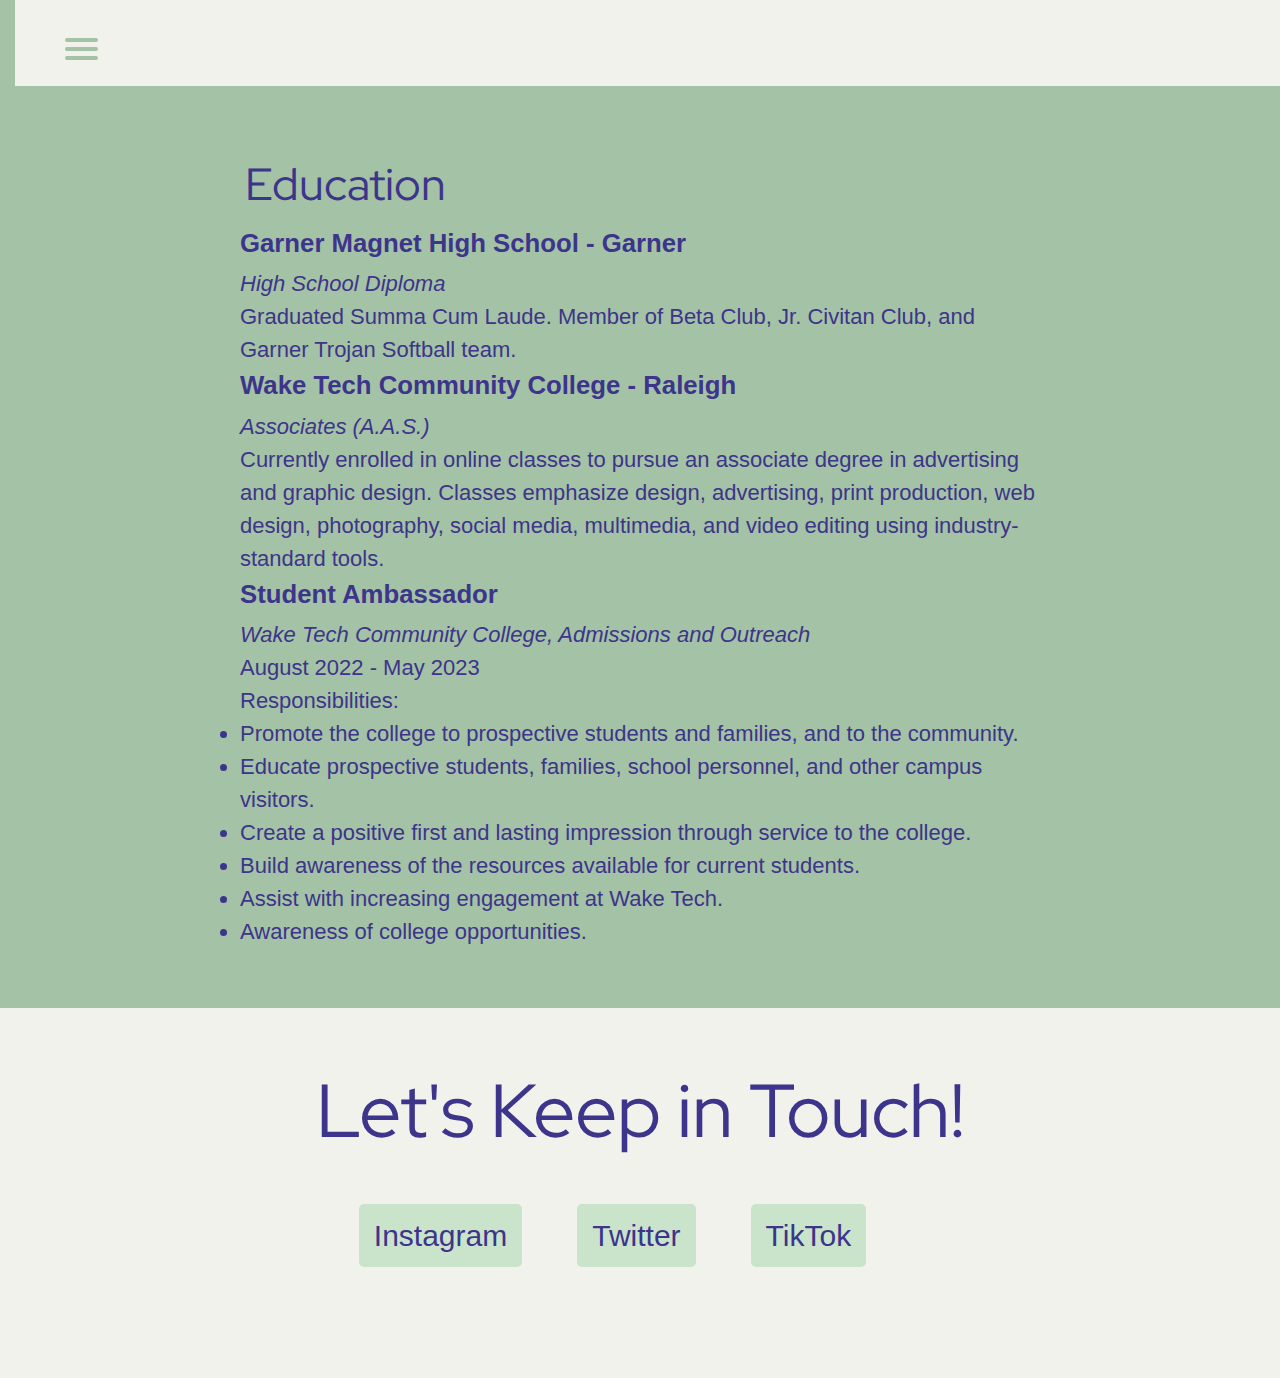
<file: education.html>
<!DOCTYPE html>
<html lang="en">
  <head>
    <link rel="preconnect" href="https://fonts.googleapis.com">
    <link rel="preconnect" href="https://fonts.gstatic.com" crossorigin>
    <link href="https://fonts.googleapis.com/css2?family=Heebo:wght@100;200;300;400;500;600;700;800;900&family=Red+Hat+Display:ital,wght@0,400;0,700;1,400;1,700&display=swap" rel="stylesheet"> 
    <meta charset="UTF-8">
    <meta name="viewport" content="width=device-width, initial-scale=1.0">
    <link rel="stylesheet" href="style_sheet.css">
    <title>Education</title>
  </head>

  <body>
    <header class="menu-wrap">
    <nav role="navigation">
    <div id="menuToggle">
    <input type="checkbox" id="checkbox">

    <span></span>
    <span></span>
    <span></span>
    <ul id="menu">
      <a href="https://wcet.waketech.edu/ikclosser/WEB210/portfolio/index.html"><li>About</li></a>
      <a href="https://wcet.waketech.edu/ikclosser/WEB210/portfolio/portfolio.html"><li>Portfolio</li></a>
      <a href="https://wcet.waketech.edu/ikclosser/WEB210/portfolio/education.html"><li>Education</li></a>
      <a href="https://wcet.waketech.edu/ikclosser/WEB210/portfolio/experience.html"><li>Experience</li></a>
      <a href="https://wcet.waketech.edu/ikclosser/WEB210/portfolio/contact.html"><li>Contact</li></a>
  </ul>
    </div>
    </nav>
    </header>
    <section class="education">
        <div class="content-wrap item-details">
        <h2>Education</h2>

        <section>
          <h3>Garner Magnet High School - Garner</h3>
          <p>High School Diploma</p>
          <p>Graduated Summa Cum Laude. Member of Beta Club, Jr. Civitan Club, and Garner Trojan Softball team.</p>
        </section>
        
        <section>
          <h3>Wake Tech Community College - Raleigh</h3>
          <p>Associates (A.A.S.)</p>
          <p>Currently enrolled in online classes to pursue an associate degree in advertising and graphic design. Classes emphasize design, advertising, print production, web design, photography, social media, multimedia, and video editing using industry-standard tools.</p>
          <section>
            <div>
              <h3>Student Ambassador</h3>
              <p>Wake Tech Community College, Admissions and Outreach<p>
              <p>August 2022 - May 2023</p>
            </div>
            <div>
              <p>Responsibilities:</p>
              <ul>
                <li>Promote the college to prospective students and families, and to the community.</li>
                <li>Educate prospective students, families, school personnel, and other campus visitors.</li>
                <li>Create a positive first and lasting impression through service to the college.</li>
                <li>Build awareness of the resources available for current students.</li>
                <li>Assist with increasing engagement at Wake Tech.</li>
                <li>Awareness of college opportunities.</li>
              </ul>
          </section>
        </section>
        </div>
      </section>

      <footer class="footer">
        <h2 class="contact">Let's Keep in Touch!</h2>
        <div class="content-wrap">
          <ul class=contact-list>
            <li><a href="https://www.instagram.com/brandsbybelle/">Instagram</a> </li> &nbsp; &nbsp; &nbsp; &nbsp; &nbsp;
            <li><a href="https://twitter.com/brandsbybelle" target="brandsbybelle">Twitter</a> </li> &nbsp; &nbsp; &nbsp; &nbsp; &nbsp;
            <li><a href="https://www.tiktok.com/@brandsbybelle?lang=en" target="brandsbybelle">TikTok</a> </li> &nbsp; &nbsp; &nbsp; &nbsp; &nbsp;
        </ul>
        </div>
      </footer>
    </main>
  </body>
</html>
</file>
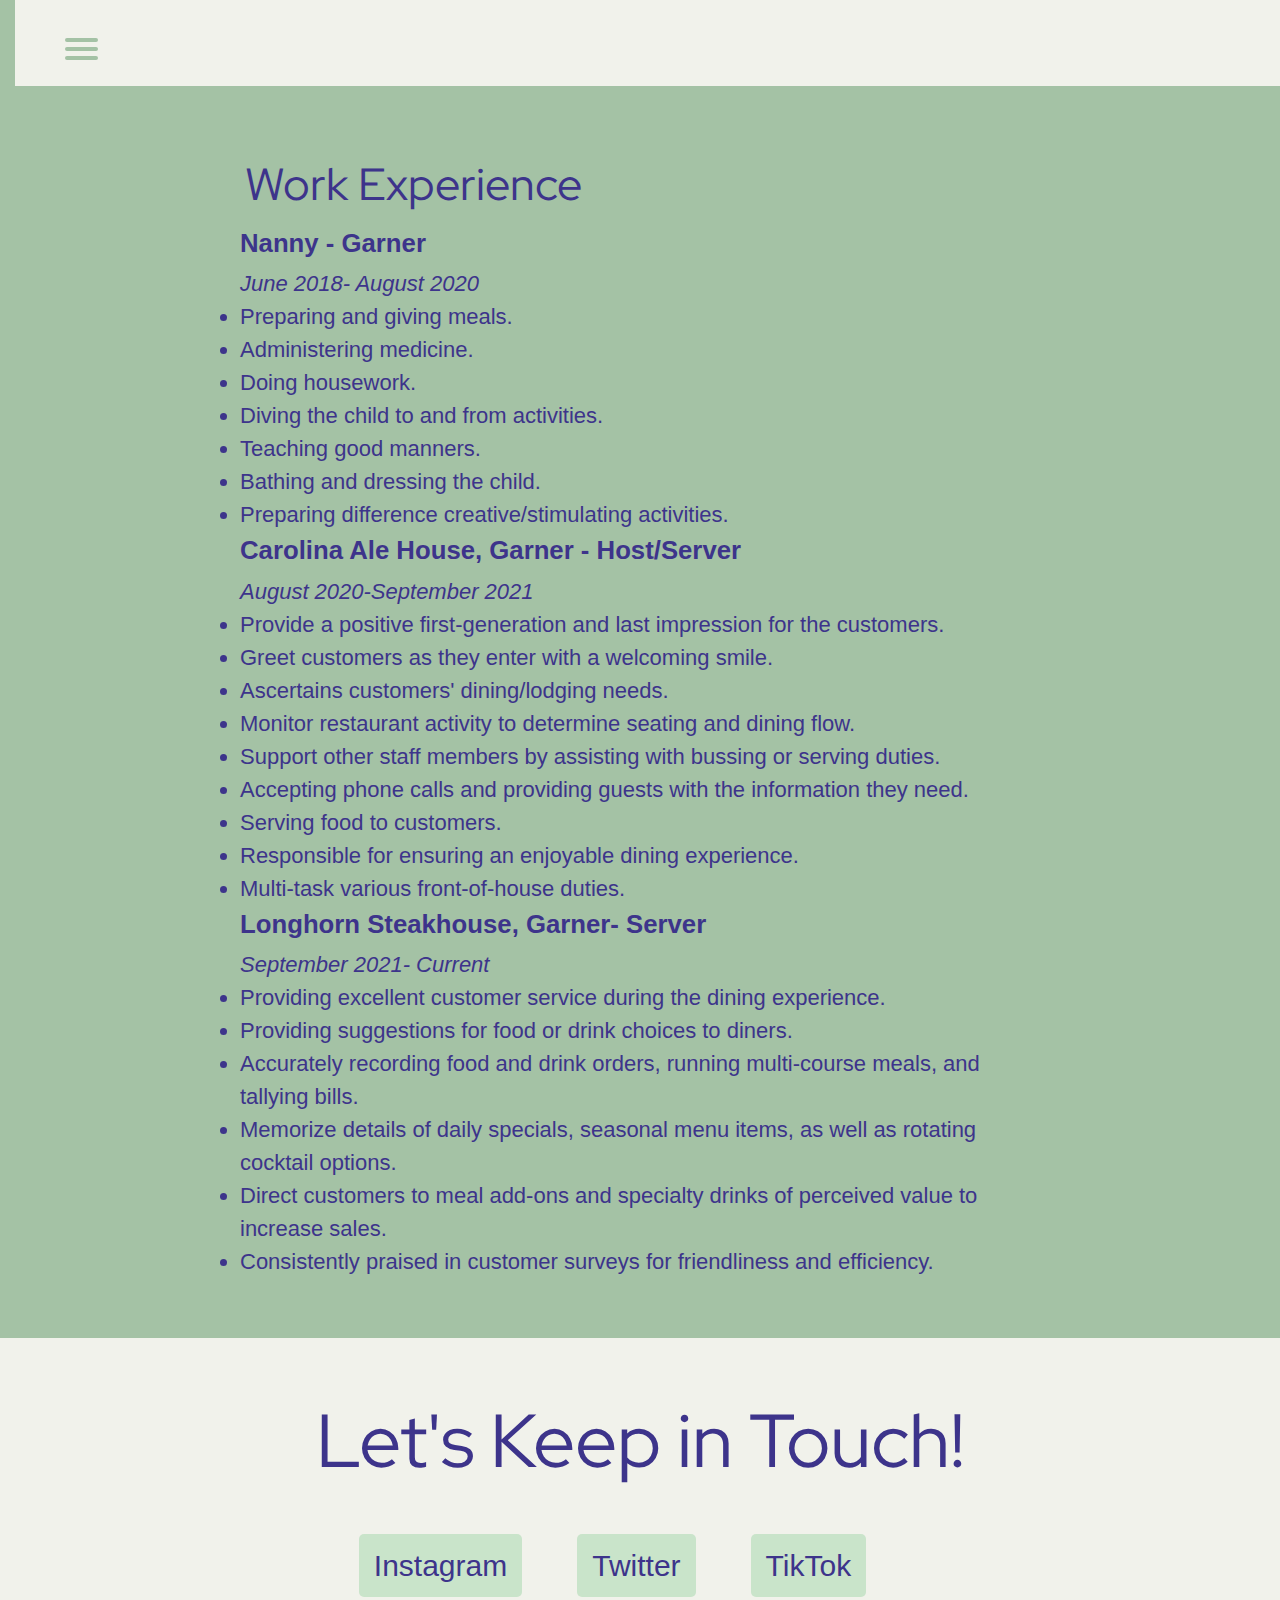
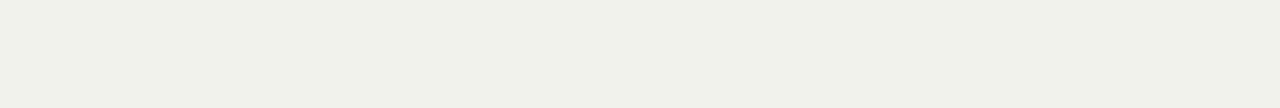
<file: experience.html>
<!DOCTYPE html>
<html lang="en">
  <head>
    <link rel="preconnect" href="https://fonts.googleapis.com">
    <link rel="preconnect" href="https://fonts.gstatic.com" crossorigin>
    <link href="https://fonts.googleapis.com/css2?family=Heebo:wght@100;200;300;400;500;600;700;800;900&family=Red+Hat+Display:ital,wght@0,400;0,700;1,400;1,700&display=swap" rel="stylesheet"> 
    <meta charset="UTF-8">
    <meta name="viewport" content="width=device-width, initial-scale=1.0">
    <link rel="stylesheet" href="style_sheet.css">
    <title>Experience</title>
  </head>

  <body>
    <header class="menu-wrap">
    <nav role="navigation">
    <div id="menuToggle">
    <input type="checkbox" id="checkbox">

    <span></span>
    <span></span>
    <span></span>
    <ul id="menu">
      <a href="https://wcet.waketech.edu/ikclosser/WEB210/portfolio/index.html"><li>About</li></a>
      <a href="https://wcet.waketech.edu/ikclosser/WEB210/portfolio/portfolio.html"><li>Portfolio</li></a>
      <a href="https://wcet.waketech.edu/ikclosser/WEB210/portfolio/education.html"><li>Education</li></a>
      <a href="https://wcet.waketech.edu/ikclosser/WEB210/portfolio/experience.html"><li>Experience</li></a>
      <a href="https://wcet.waketech.edu/ikclosser/WEB210/portfolio/contact.html"><li>Contact</li></a>
  </ul>
    </div>
    </nav>
    </header>
    <section class="education">
        <div class="content-wrap item-details">
        <h2>Work Experience</h2>

        <section>
          <h3>Nanny - Garner</h3>
          <p>June 2018- August 2020</p>
          <ul>
          <li>Preparing and giving meals.
          <li>Administering medicine.</li>
          <li>Doing housework.</li>
          <li>Diving the child to and from activities.</li>
          <li>Teaching good manners.</li>
          <li>Bathing and dressing the child.</li>
          <li>Preparing difference creative/stimulating activities.</li>
        </ul>
        </section>
        
        <section>
          <h3>Carolina Ale House, Garner - Host/Server</h3>
          <p>August 2020-September 2021</p>
          <ul></ul>
          <li>Provide a positive first-generation and last impression for the customers.</li>
          <li>Greet customers as they enter with a welcoming smile.</li>
          <li>Ascertains customers' dining/lodging needs.</li>
          <li>Monitor restaurant activity to determine seating and dining flow.</li>
          <li>Support other staff members by assisting with bussing or serving duties.</li>
          <li>Accepting phone calls and providing guests with the information they need.</li>
          <li>Serving food to customers.</li>
          <li>Responsible for ensuring an enjoyable dining experience.</li>
          <li>Multi-task various front-of-house duties.</li>
        </ul>
          <section>
            <div>
              <h3>Longhorn Steakhouse, Garner- Server</h3>
              <p>September 2021- Current</p>
            </div>
            <div>
              <ul>
                <li>Providing excellent customer service during the dining experience.</li>
                <li>Providing suggestions for food or drink choices to diners.</li>
                <li>Accurately recording food and drink orders, running multi-course meals, and tallying bills.</li>
                <li>Memorize details of daily specials, seasonal menu items, as well as rotating cocktail options.</li>
                <li>Direct customers to meal add-ons and specialty drinks of perceived value to increase sales.</li>
                <li>Consistently praised in customer surveys for friendliness and efficiency.</li>
              </ul>
          </section>
        </section>
        </div>
      </section>


    <footer class="footer">
        <h2 class="contact">Let's Keep in Touch!</h2>
        <div class="content-wrap">
          <ul class=contact-list>
            <li><a href="https://www.instagram.com/brandsbybelle/">Instagram</a> </li> &nbsp; &nbsp; &nbsp; &nbsp; &nbsp;
            <li><a href="https://twitter.com/brandsbybelle" target="brandsbybelle">Twitter</a> </li> &nbsp; &nbsp; &nbsp; &nbsp; &nbsp;
            <li><a href="https://www.tiktok.com/@brandsbybelle?lang=en" target="brandsbybelle">TikTok</a> </li> &nbsp; &nbsp; &nbsp; &nbsp; &nbsp;
        </ul>
        </div>
      </footer>
    </main>
  </body>
</html>
</file>
<file: style_sheet.css>
/* COLOR PALETTE
https://coolors.co/3d348b-f1f2eb-d8dad3-a4c2a5
#3D348B Navy Blue
#F1F2EB Off-White
#D8DAD3 Light Brown
#A4C2A5 Pale Green
*/
html {
    box-sizing: border-box;
}
* {
    margin: 0;                      
    padding: 0;
    font-family: sans-serif;
}
.menu-wrap {                             
    height: 3em;                       
    background-color: #F1F2EB;            
    padding: 10px 15px;                
    width: 100%;                       
}
.menu-icon {
    font-size: 2em;                    
    color: #3D348B ;                    
}
nav ul li a {                   
    padding: .75em 1.75em;             
    color: #3D348B;                       
    text-decoration: none;             
}
nav ul li a:hover, nav ul li a:focus {
    color: #F1F2EB;                       
}
#checkbox {
    display: none;                     
}
#checkbox:checked ~ nav ul {
    max-height: 11em;                  
}
@media (min-width: 768px) {             
    .menu-icon {
         display: none;                
    }
    nav {
         position: relative;
         top: -1em;                    
    }
    nav ul {
         max-height: 0.75em;           
         padding: 15px 0;
    }
    nav ul li {
         display: inline-block;        
         padding-left: 1em;            
    }
}
#menuToggle {
  display: block;
  position: relative;
  top: 50px;
  left: 50px;
  z-index: 1;
  -webkit-user-select: none;
  user-select: none;
}
#menuToggle a {
  text-decoration: none;
  color: #3D348B;
  
  transition: color 0.3s ease;
}
#menuToggle a:hover {
  color: #F1F2EB;
}
#menuToggle input {
  display: block;
  width: 40px;
  height: 32px;
  position: absolute;
  top: -7px;
  left: -5px;
  cursor: pointer;
  opacity: 0; 
  z-index: 2; 
  -webkit-touch-callout: none;
}
 #menuToggle span {
   display: block;
   width: 33px;
   height: 4px;
   margin-bottom: 5px;
   position: relative;
   background: #A4C2A5;
   border-radius: 3px;
   z-index: 1;
   transform-origin: 4px 0px;
   transition: transform 0.5s cubic-bezier(0.77,0.2,0.05,1.0), background 0.5s cubic-bezier(0.77,0.2,0.05,1.0), opacity 0.55s ease;
 }
 #menuToggle span:first-child {
   transform-origin: 0% 0%;
 }
 #menuToggle span:nth-last-child(2) {
   transform-origin: 0% 100%;
 }

 #menuToggle input:checked ~ span {
   opacity: 1;
   transform: rotate(45deg) translate(-2px, -1px);
   background: #3D348B;
 }
 #menuToggle input:checked ~ span:nth-last-child(3) {
   opacity: 0;
   transform: rotate(0deg) scale(0.2, 0.2);
 }
 #menuToggle input:checked ~ span:nth-last-child(2) {
   transform: rotate(-45deg) translate(0, -1px);
 }
 #menu {
   position: absolute;
   width: 500px;
   margin: -100px 0 0 -50px;
   padding: 50px;
   padding-top: 125px;
   background: #A4C2A5;
   list-style-type: none;
   -webkit-font-smoothing: antialiased;
   transform-origin: 0% 0%;
   transform: translate(-100%, 0);
   transition: transform 0.5s cubic-bezier(0.77,0.2,0.05,1.0);
 }
 #menu li {
   padding: 10px 5px;
   font-size: 20px;
 }
 #menuToggle input:checked ~ ul {
   transform: none;
 }
body {
    color:#3D348B;
    margin-top:0;
    margin-left:0;
    margin-right:0;
    padding:0;
    font-family:'Montserrat',sans-serif;
    font-size:22px;
    line-height:1.5;
}
img {  
    width:450px;
}
.content-wrap {
    max-width:800px;
    width:85%;
    margin:0 auto;
    padding: 60px 0px;
}
.about-me {
    background-color: #3D348B;
    color:#F1F2EB;
    text-align: center;
}
h1 {
    line-height:1;
    font-size:90px;
}
.Isabelle {
    color: #D8DAD3;
}
h2 {
    font-size:45px;
}
h1, h2 {
    font-family: 'Red Hat Display', sans-serif;
    font-weight:400;
    margin:5px;
}
h3 {
    margin-bottom:5px;
}
h4{
    font-size:45px;
    text-align:center;
    margin:5px;
    font-style:italic;
}
.headshot {
    overflow:hidden;
}
.headshot img {
    margin-right: 20px;
    margin-bottom:25px;
    margin-top:25px;
}
.work-experience {
    background:#A4C2A5;
}
.job-item {
    display: grid;
    grid-template-columns:1fr 2fr;
     column-gap: 20px;
}
.item-details h3 + p {
    font-style:italic;
}
.item-details h3 ~ p {
    margin:0;
}
.divider > section {
    border-bottom:2.5px dashed #D8DAD3;
    padding:25px 0;
}
.divider >section:last-of-type {
    border-style:none;
}
.projects {
    background:#3D348B;
    color:#A4C2A5;
}
.project-item {
    overflow:hidden;
}
.project-item img {
    float:left;
    margin-right: 20px;
    margin-bottom:25px;
}
.project-item h3 {
    font-size:25px;
}
.footer a {
    color:#3D348B;
    background:#C9E4CA;
    text-decoration:none;
    padding:10px;
    border-radius:5px;
    text-align:center;
    margin-bottom:10px;
    max-width:900px;
    width:85%;
    font-size:30px;
}
.contact {
    line-height:1;
    font-size:75px;
    color:#3D348B;
}
.education {
    background:#A4C2A5;
}
input[type=text], select, textarea {
    width: 100%;
    padding: 12px;
    border: 1px solid #A4C2A5;
    border-radius: 4px;
    box-sizing: border-box;
    margin-top: 6px;
    margin-bottom: 16px;
    resize: vertical;
  }
  input[type=submit] {
    background-color: #A4C2A5;
    color: #3D348B;
    padding: 12px 20px;
    border: none;
    border-radius: 4px;
    cursor: pointer;
  }
  
  input[type=submit]:hover {
    background-color: #F1F2EB;
    color:#3D348B
  }
  
  .container {
    background-color: #3D348B;
    color:#A4C2A5;
    padding: 30px;
  }
footer {
    background:#F1F2EB;
    color:#A4C2A5;
    text-align:center;
    padding: 60px 0px;
    text-align:center;
}
.contact-list {
    list-style-type: none;
    padding:0;
    display:flex;
    justify-content:center;
}
.contact-list a {
    padding:15px;
}
</file>
